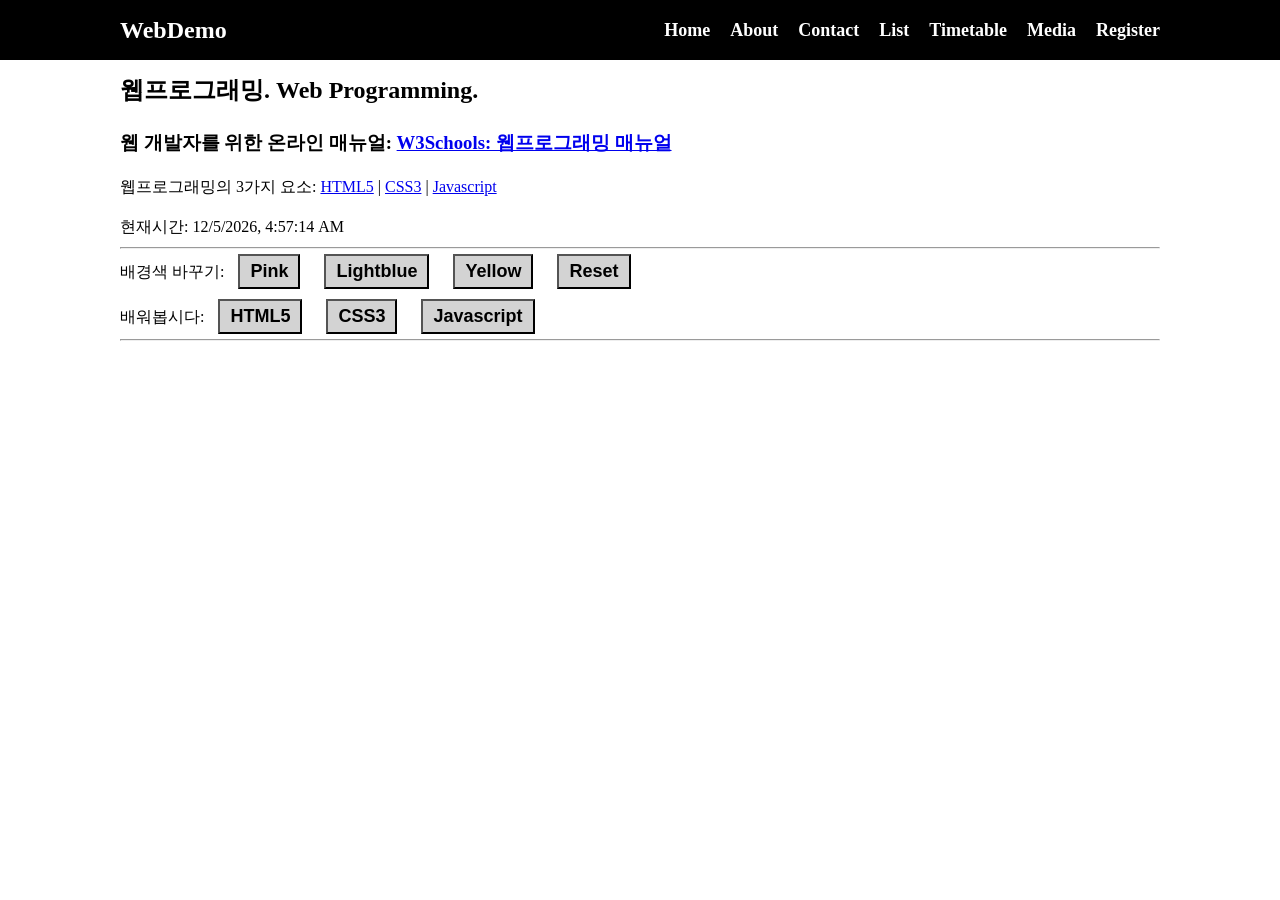
<file: index.html>
<!doctype html>
<html lang="en">
  <head>
    <meta charset="UTF-8" />
    <meta http-equiv="X-UA-Compatible" content="IE=edge" />
    <meta name="viewport" content="width=device-width, initial-scale=1.0" />
    <title>웹프로그래밍 데모</title>
    <link rel="stylesheet" href="style.css" />
  </head>
  <body>
    <nav class="navbar">
      <div class="container">
        <div class="logo">WebDemo</div>
        <ul class="nav">
          <li><a href="index.html">Home</a></li>
          <li><a href="about.html">About</a></li>
          <li><a href="contact.html">Contact</a></li>
          <li><a href="list.html">List</a></li>
          <li><a href="timetable.html">Timetable</a></li>
          <li><a href="media.html">Media</a></li>
          <li><a href="register.html">Register</a></li>
        </ul>
      </div>
    </nav>

    <!--메인 섹션-->
    <section class="main">
      <div class="container">
        <h1>웹프로그래밍. Web Programming.</h1>

        <h3>
          웹 개발자를 위한 온라인 매뉴얼:
          <a href="https://www.w3schools.com/"
            >W3Schools: 웹프로그래밍 매뉴얼</a
          >
        </h3>

        <p>
          웹프로그래밍의 3가지 요소:
          <a href="https://www.w3schools.com/html/default.asp">HTML5</a> |
          <a href="https://www.w3schools.com/css/default.asp">CSS3</a> |
          <a href="https://www.w3schools.com/js/default.asp">Javascript</a>
        </p>

        <p>현재시간: <span id="time"></span></p>
        <hr />
        <p>
          배경색 바꾸기:
          <button onclick="pink()">Pink</button>
          <button onclick="lightblue()">Lightblue</button>
          <button onclick="yellow()">Yellow</button>
          <button onclick="reset()">Reset</button>
        </p>
        <p>
          배워봅시다:
          <button onmouseover="showhtml()" onmouseout="hide()">HTML5</button>
          <button onmouseover="showcss()" onmouseout="hide()">CSS3</button>
          <button onmouseover="showjs()" onmouseout="hide()">Javascript</button>
        </p>
        <hr />
        <br />
        <div>
          <img id="fig" height="200px" />
          <p id="desc"></p>
        </div>
      </div>
    </section>

    <script src="main.js"></script>
  </body>
</html>
</file>
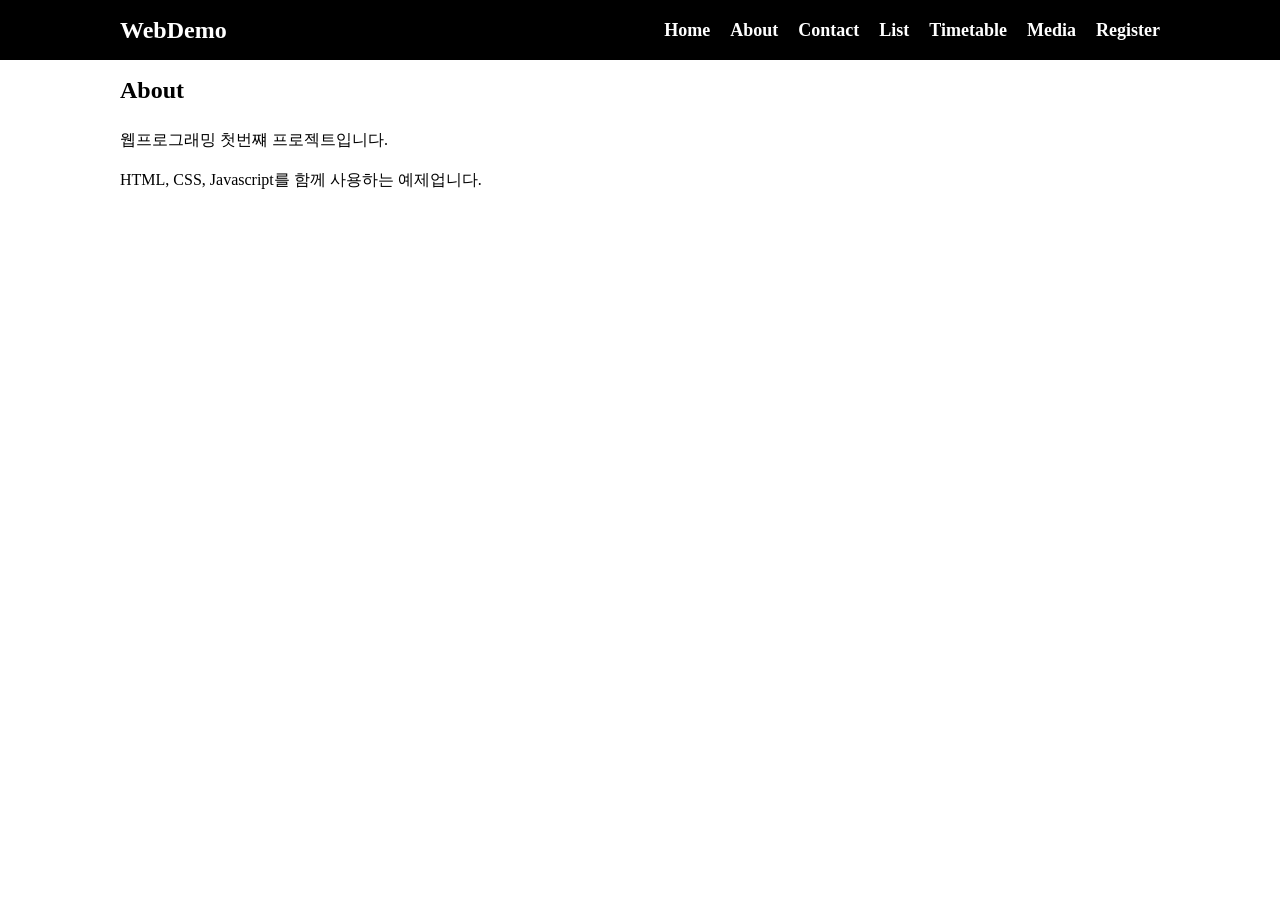
<file: about.html>
<!doctype html>
<html lang="en">
  <head>
    <meta charset="UTF-8" />
    <meta http-equiv="X-UA-Compatible" content="IE=edge" />
    <meta name="viewport" content="width=device-width, initial-scale=1.0" />
    <title>웹프로그래밍 데모</title>
    <link rel="stylesheet" href="style.css" />
  </head>
  <body>
    <nav class="navbar">
      <div class="container">
        <div class="logo">WebDemo</div>
        <ul class="nav">
          <li><a href="index.html">Home</a></li>
          <li><a href="about.html">About</a></li>
          <li><a href="contact.html">Contact</a></li>
          <li><a href="list.html">List</a></li>
          <li><a href="timetable.html">Timetable</a></li>
          <li><a href="media.html">Media</a></li>
          <li><a href="register.html">Register</a></li>
        </ul>
      </div>
    </nav>

    <section class="main">
      <div class="container">
        <h1>About</h1>
        <p>웹프로그래밍 첫번쨰 프로젝트입니다.</p>
        <p>HTML, CSS, Javascript를 함께 사용하는 예제업니다.</p>
      </div>
    </section>

    <script src="main.js"></script>
  </body>
</html>
</file>
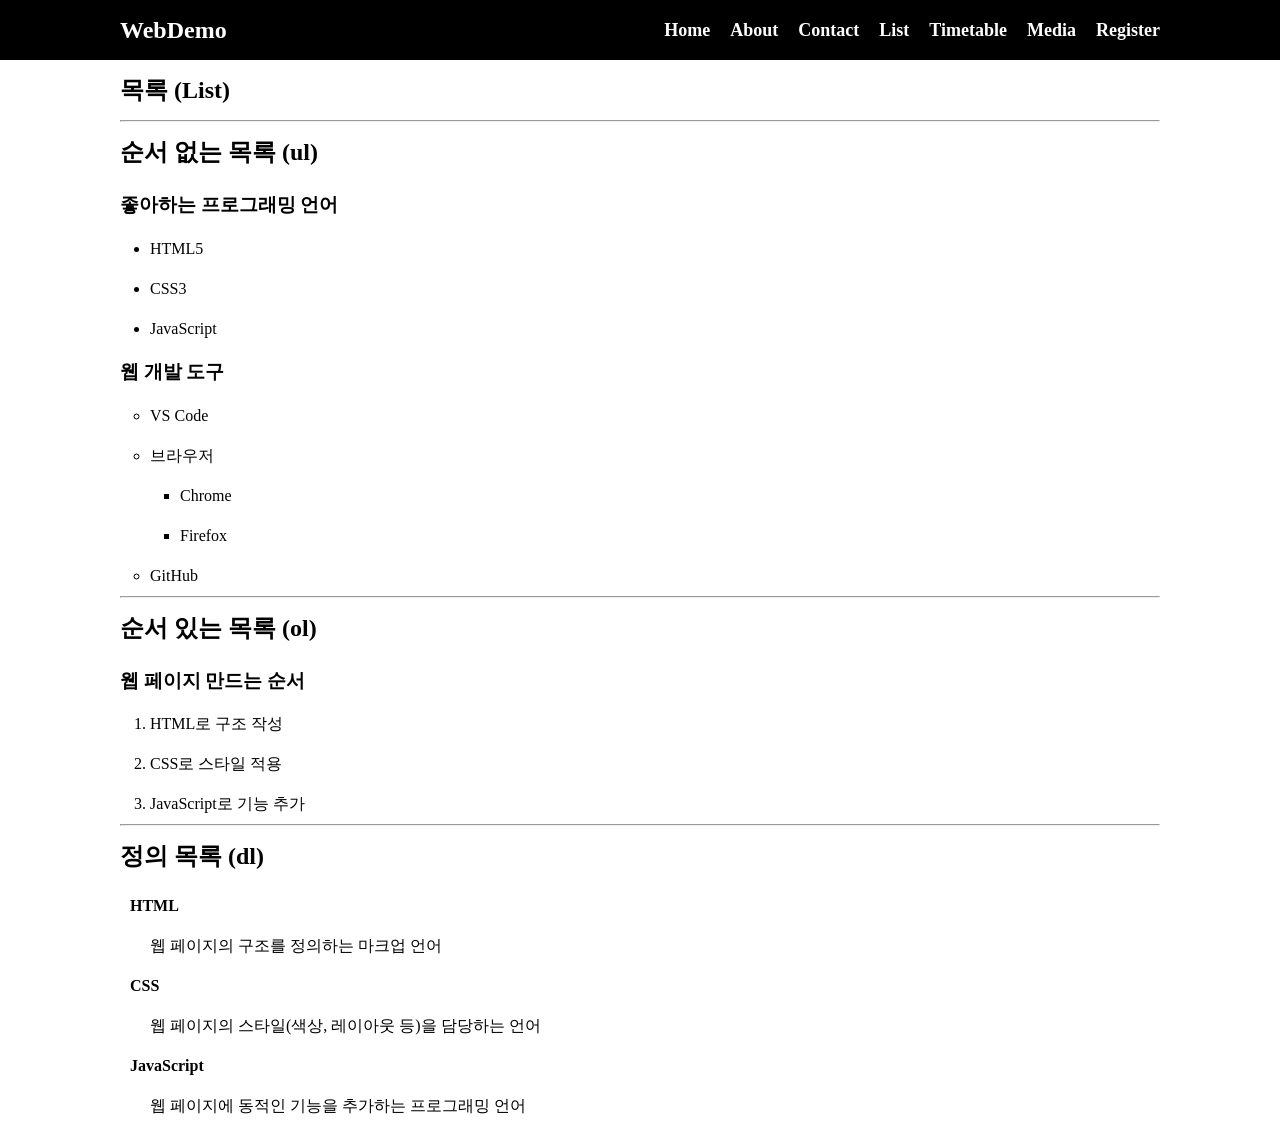
<file: list.html>
<!doctype html>
<html lang="en">
  <head>
    <meta charset="UTF-8" />
    <meta http-equiv="X-UA-Compatible" content="IE=edge" />
    <meta name="viewport" content="width=device-width, initial-scale=1.0" />
    <title>웹프로그래밍 데모</title>
    <link rel="stylesheet" href="style.css" />
  </head>
  <body>
    <nav class="navbar">
      <div class="container">
        <div class="logo">WebDemo</div>
        <ul class="nav">
          <li><a href="index.html">Home</a></li>
          <li><a href="about.html">About</a></li>
          <li><a href="contact.html">Contact</a></li>
          <li><a href="list.html">List</a></li>
          <li><a href="timetable.html">Timetable</a></li>
          <li><a href="media.html">Media</a></li>
          <li><a href="register.html">Register</a></li>
        </ul>
      </div>
    </nav>

    <section class="main">
      <div class="container">
        <h1>목록 (List)</h1>
        <hr />

        <h2>순서 없는 목록 (ul)</h2>
        <h3>좋아하는 프로그래밍 언어</h3>
        <ul style="list-style-type: disc; padding-left: 30px;">
          <li>HTML5</li>
          <li>CSS3</li>
          <li>JavaScript</li>
        </ul>

        <h3>웹 개발 도구</h3>
        <ul style="list-style-type: circle; padding-left: 30px;">
          <li>VS Code</li>
          <li>
            브라우저
            <ul style="list-style-type: square; padding-left: 30px;">
              <li>Chrome</li>
              <li>Firefox</li>
            </ul>
          </li>
          <li>GitHub</li>
        </ul>

        <hr />

        <h2>순서 있는 목록 (ol)</h2>
        <h3>웹 페이지 만드는 순서</h3>
        <ol style="padding-left: 30px;">
          <li>HTML로 구조 작성</li>
          <li>CSS로 스타일 적용</li>
          <li>JavaScript로 기능 추가</li>
        </ol>

        <hr />

        <h2>정의 목록 (dl)</h2>
        <dl style="padding-left: 10px;">
          <dt><strong>HTML</strong></dt>
          <dd style="margin-left: 20px;">웹 페이지의 구조를 정의하는 마크업 언어</dd>
          <dt><strong>CSS</strong></dt>
          <dd style="margin-left: 20px;">웹 페이지의 스타일(색상, 레이아웃 등)을 담당하는 언어</dd>
          <dt><strong>JavaScript</strong></dt>
          <dd style="margin-left: 20px;">웹 페이지에 동적인 기능을 추가하는 프로그래밍 언어</dd>
        </dl>
      </div>
    </section>

    <script src="main.js"></script>
  </body>
</html>
</file>
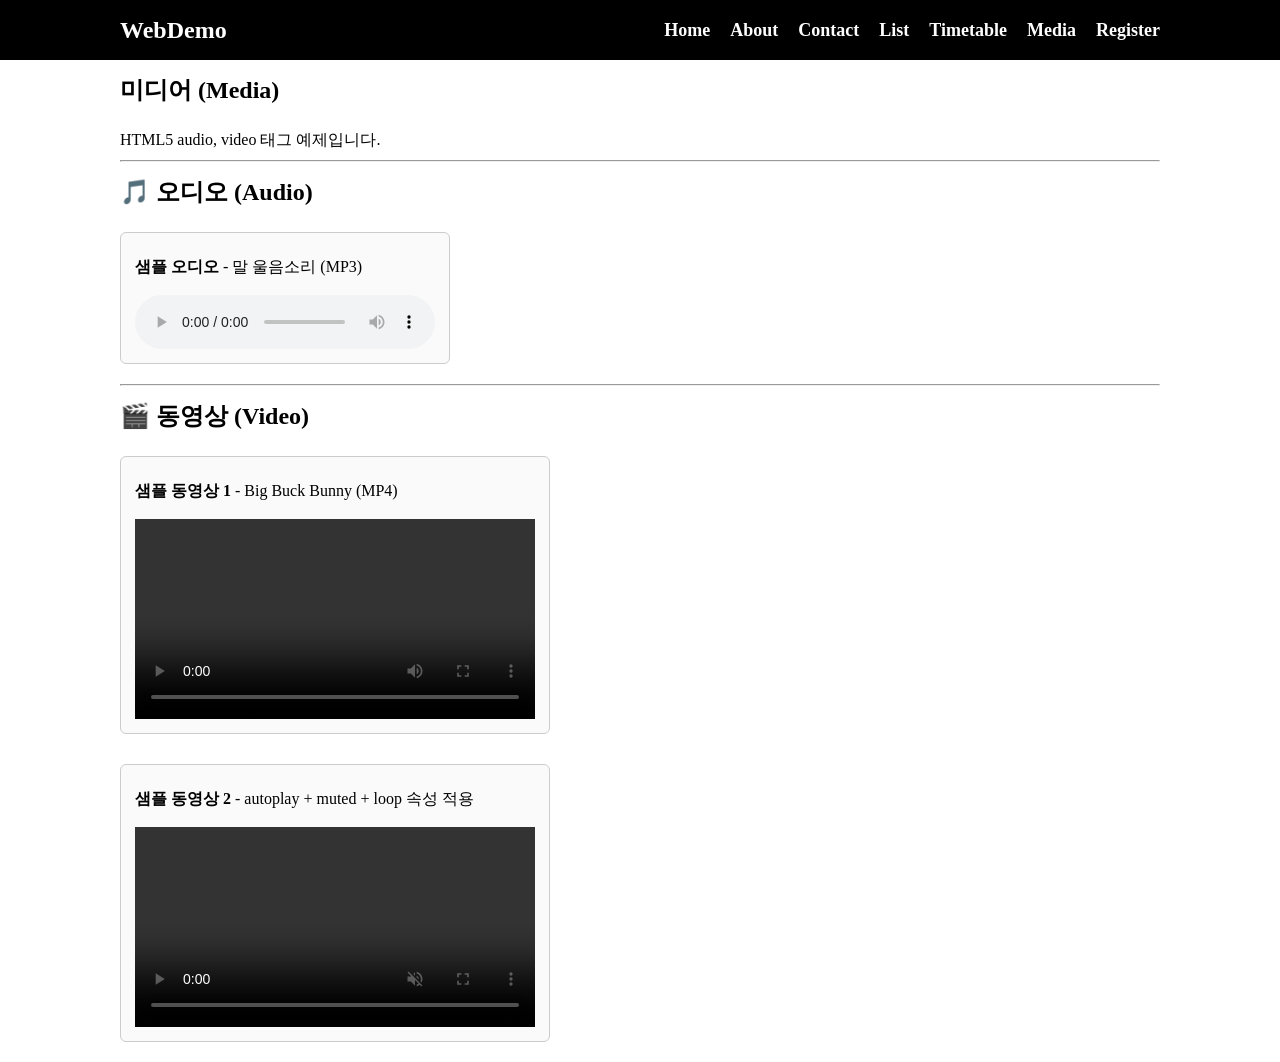
<file: media.html>
<!doctype html>
<html lang="en">
  <head>
    <meta charset="UTF-8" />
    <meta http-equiv="X-UA-Compatible" content="IE=edge" />
    <meta name="viewport" content="width=device-width, initial-scale=1.0" />
    <title>웹프로그래밍 데모</title>
    <link rel="stylesheet" href="style.css" />
    <style>
      .media-box {
        margin: 10px 0 20px 0;
        padding: 14px;
        border: 1px solid #ccc;
        border-radius: 6px;
        background-color: #fafafa;
        display: inline-block;
      }
      audio, video {
        display: block;
        margin-top: 8px;
      }
    </style>
  </head>
  <body>
    <nav class="navbar">
      <div class="container">
        <div class="logo">WebDemo</div>
        <ul class="nav">
          <li><a href="index.html">Home</a></li>
          <li><a href="about.html">About</a></li>
          <li><a href="contact.html">Contact</a></li>
          <li><a href="list.html">List</a></li>
          <li><a href="timetable.html">Timetable</a></li>
          <li><a href="media.html">Media</a></li>
          <li><a href="register.html">Register</a></li>
        </ul>
      </div>
    </nav>

    <section class="main">
      <div class="container">
        <h1>미디어 (Media)</h1>
        <p>HTML5 audio, video 태그 예제입니다.</p>
        <hr />

        <h2>🎵 오디오 (Audio)</h2>

        <div class="media-box">
          <p><strong>샘플 오디오</strong> - 말 울음소리 (MP3)</p>
          <audio controls>
            <source src="https://www.w3schools.com/html/horse.mp3" type="audio/mpeg" />
            이 브라우저는 audio 태그를 지원하지 않습니다.
          </audio>
        </div>

        <br />


        <hr />

        <h2>🎬 동영상 (Video)</h2>

        <div class="media-box">
          <p><strong>샘플 동영상 1</strong> - Big Buck Bunny (MP4)</p>
          <video width="400" controls>
            <source src="https://www.w3schools.com/html/mov_bbb.mp4" type="video/mp4" />
            <source src="https://www.w3schools.com/html/mov_bbb.ogg" type="video/ogg" />
            이 브라우저는 video 태그를 지원하지 않습니다.
          </video>
        </div>

        <br />

        <div class="media-box">
          <p><strong>샘플 동영상 2</strong> - autoplay + muted + loop 속성 적용</p>
          <video width="400" autoplay muted loop controls>
            <source src="https://www.w3schools.com/html/movie.mp4" type="video/mp4" />
            이 브라우저는 video 태그를 지원하지 않습니다.
          </video>
        </div>
      </div>
    </section>

    <script src="main.js"></script>
  </body>
</html>
</file>
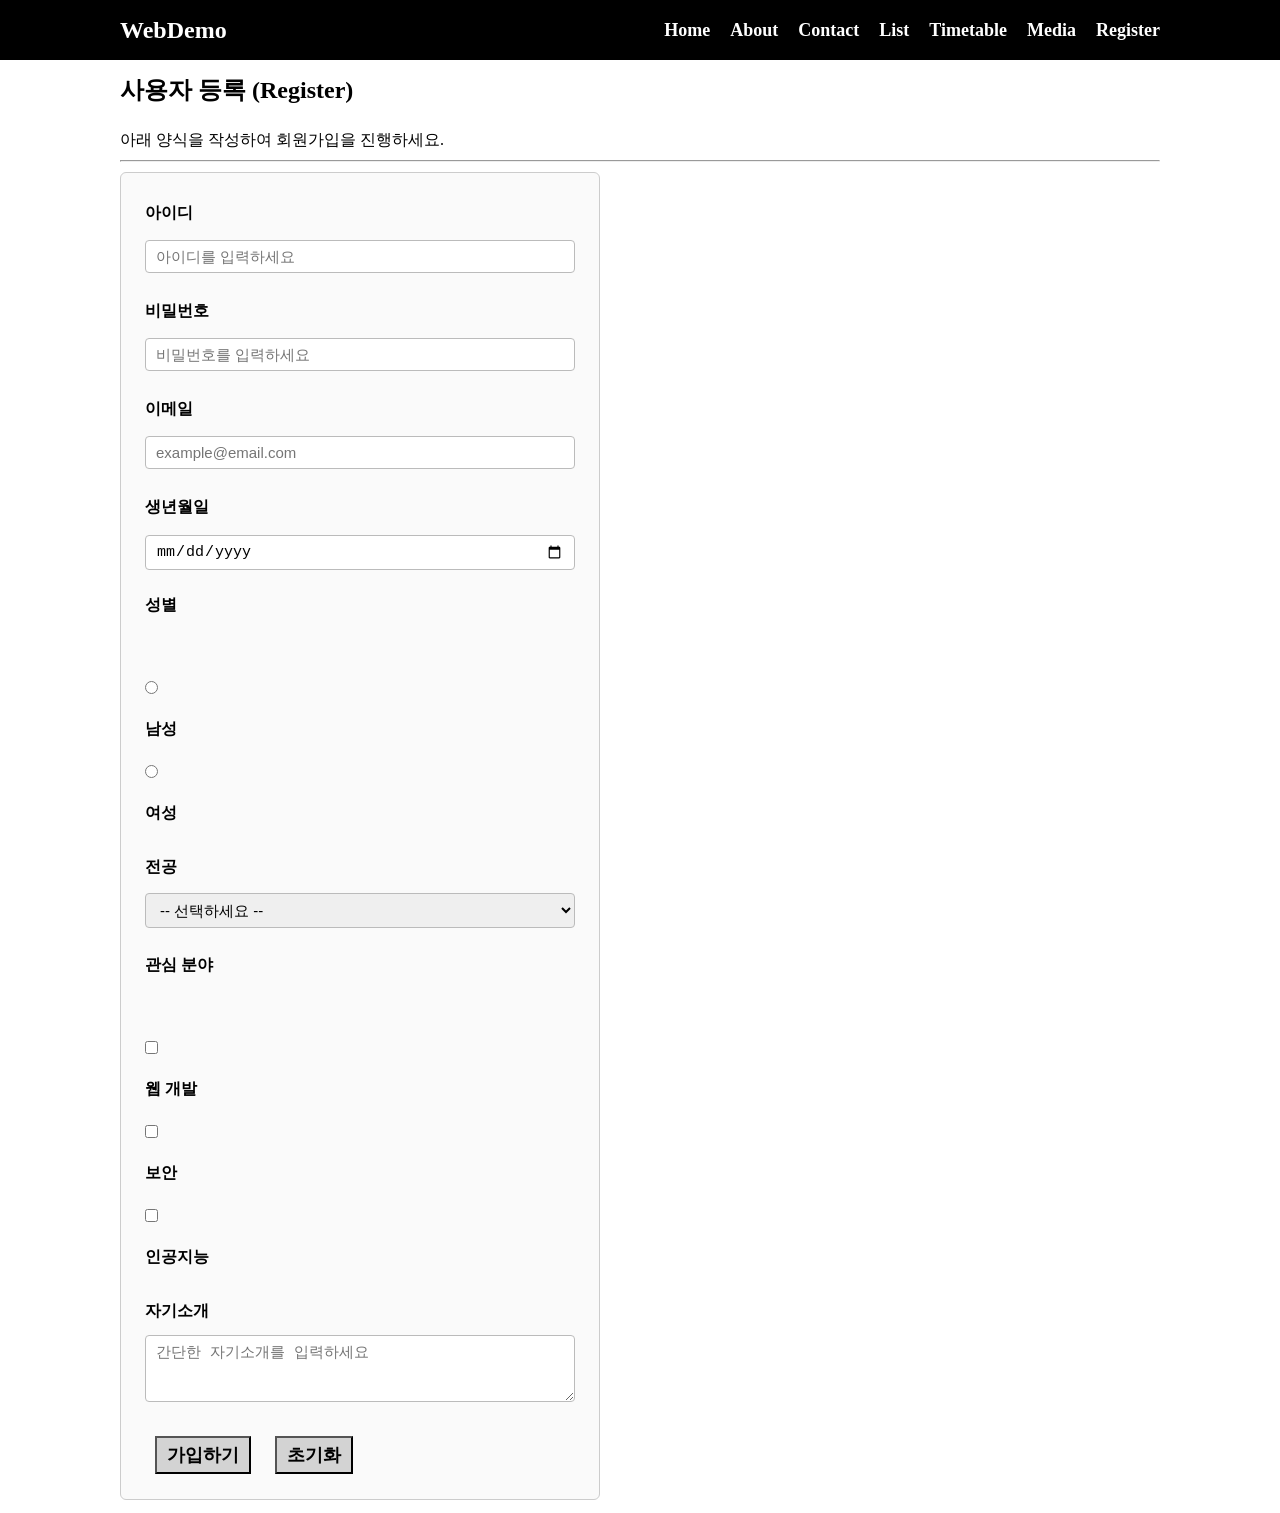
<file: register.html>
<!doctype html>
<html lang="en">
  <head>
    <meta charset="UTF-8" />
    <meta http-equiv="X-UA-Compatible" content="IE=edge" />
    <meta name="viewport" content="width=device-width, initial-scale=1.0" />
    <title>웹프로그래밍 데모</title>
    <link rel="stylesheet" href="style.css" />
    <style>
      .form-box {
        max-width: 480px;
        margin: 10px 0;
        padding: 20px 24px;
        border: 1px solid #ccc;
        border-radius: 6px;
        background-color: #fafafa;
      }
      .form-group {
        margin-bottom: 14px;
      }
      .form-group label {
        display: block;
        margin-bottom: 4px;
        font-weight: bold;
      }
      .form-group input[type="text"],
      .form-group input[type="password"],
      .form-group input[type="email"],
      .form-group input[type="date"],
      .form-group select,
      .form-group textarea {
        width: 100%;
        padding: 7px 10px;
        border: 1px solid #bbb;
        border-radius: 4px;
        font-size: 15px;
        box-sizing: border-box;
      }
      .form-group input[type="radio"],
      .form-group input[type="checkbox"] {
        margin-right: 5px;
      }
      .inline-label {
        font-weight: normal;
        margin-right: 14px;
      }
    </style>
  </head>
  <body>
    <nav class="navbar">
      <div class="container">
        <div class="logo">WebDemo</div>
        <ul class="nav">
          <li><a href="index.html">Home</a></li>
          <li><a href="about.html">About</a></li>
          <li><a href="contact.html">Contact</a></li>
          <li><a href="list.html">List</a></li>
          <li><a href="timetable.html">Timetable</a></li>
          <li><a href="media.html">Media</a></li>
          <li><a href="register.html">Register</a></li>
        </ul>
      </div>
    </nav>

    <section class="main">
      <div class="container">
        <h1>사용자 등록 (Register)</h1>
        <p>아래 양식을 작성하여 회원가입을 진행하세요.</p>
        <hr />

        <div class="form-box">
          <form action="#" method="post">

            <div class="form-group">
              <label for="username">아이디</label>
              <input type="text" id="username" name="username" placeholder="아이디를 입력하세요" required />
            </div>

            <div class="form-group">
              <label for="password">비밀번호</label>
              <input type="password" id="password" name="password" placeholder="비밀번호를 입력하세요" required />
            </div>

            <div class="form-group">
              <label for="email">이메일</label>
              <input type="email" id="email" name="email" placeholder="example@email.com" required />
            </div>

            <div class="form-group">
              <label for="birth">생년월일</label>
              <input type="date" id="birth" name="birth" />
            </div>

            <div class="form-group">
              <label>성별</label><br />
              <input type="radio" name="gender" value="male" id="male" />
              <label for="male" class="inline-label">남성</label>
              <input type="radio" name="gender" value="female" id="female" />
              <label for="female" class="inline-label">여성</label>
            </div>

            <div class="form-group">
              <label for="major">전공</label>
              <select id="major" name="major">
                <option value="">-- 선택하세요 --</option>
                <option value="cs">컴퓨터공학</option>
                <option value="sw">소프트웨어학</option>
                <option value="sec">정보보호학</option>
              </select>
            </div>

            <div class="form-group">
              <label>관심 분야</label><br />
              <input type="checkbox" name="interest" value="web" id="web" />
              <label for="web" class="inline-label">웹 개발</label>
              <input type="checkbox" name="interest" value="sec" id="sec" />
              <label for="sec" class="inline-label">보안</label>
              <input type="checkbox" name="interest" value="ai" id="ai" />
              <label for="ai" class="inline-label">인공지능</label>
            </div>

            <div class="form-group">
              <label for="intro">자기소개</label>
              <textarea id="intro" name="intro" rows="3" placeholder="간단한 자기소개를 입력하세요"></textarea>
            </div>

            <button type="submit">가입하기</button>
            <button type="reset">초기화</button>

          </form>
        </div>
      </div>
    </section>

    <script src="main.js"></script>
  </body>
</html>
</file>
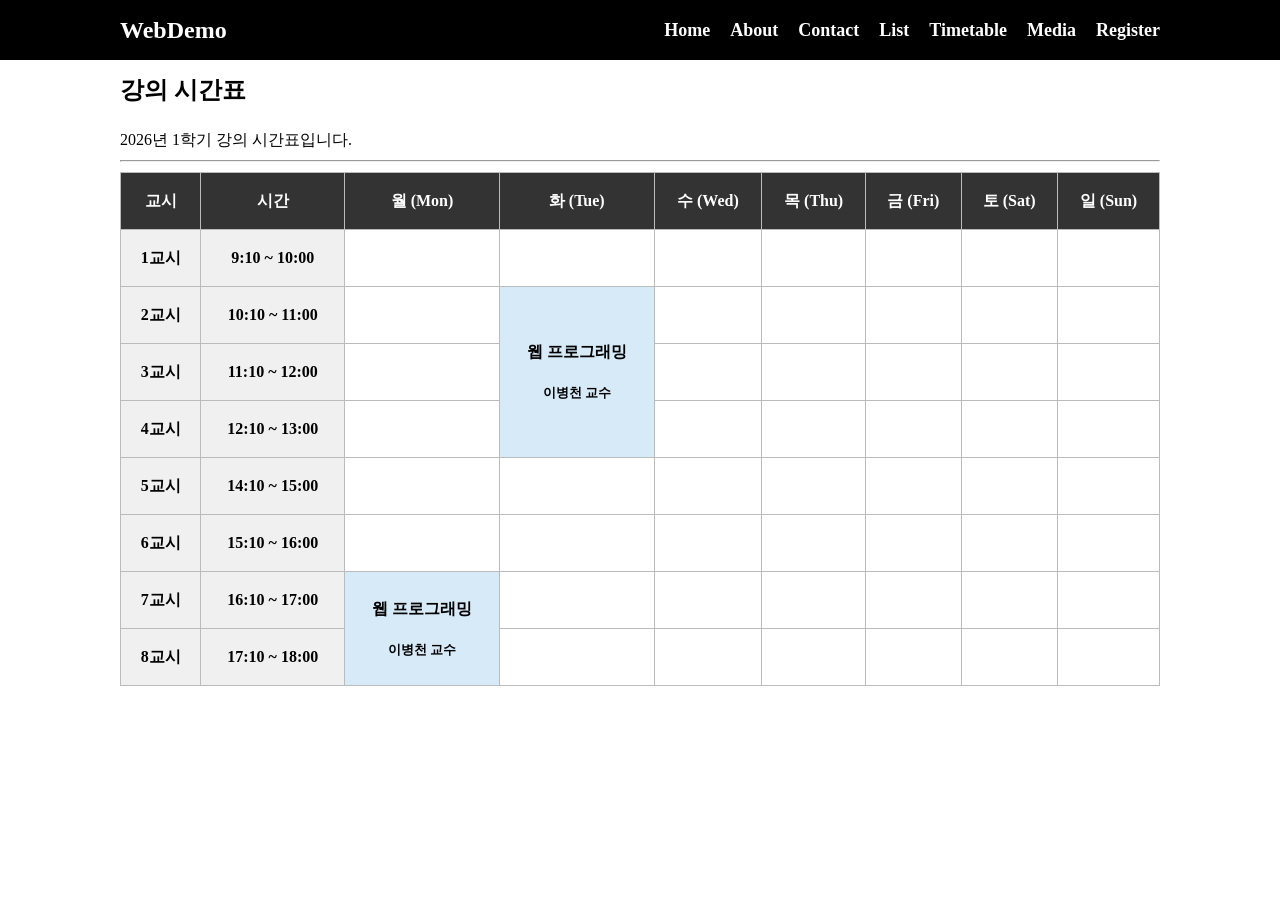
<file: timetable.html>
<!doctype html>
<html lang="en">
  <head>
    <meta charset="UTF-8" />
    <meta http-equiv="X-UA-Compatible" content="IE=edge" />
    <meta name="viewport" content="width=device-width, initial-scale=1.0" />
    <title>웹프로그래밍 데모</title>
    <link rel="stylesheet" href="style.css" />
    <style>
      table {
        border-collapse: collapse;
        width: 100%;
        margin-top: 10px;
      }
      th, td {
        border: 1px solid #bbb;
        padding: 8px 12px;
        text-align: center;
      }
      th {
        background-color: #333;
        color: white;
      }
      td.period {
        background-color: #f0f0f0;
        font-weight: bold;
        white-space: nowrap;
      }
      td.lunch {
        color: gray;
        font-style: italic;
        background-color: #fafafa;
      }
      td.subject {
        background-color: #d6eaf8;
        font-weight: bold;
        vertical-align: middle;
      }
    </style>
  </head>
  <body>
    <nav class="navbar">
      <div class="container">
        <div class="logo">WebDemo</div>
        <ul class="nav">
          <li><a href="index.html">Home</a></li>
          <li><a href="about.html">About</a></li>
          <li><a href="contact.html">Contact</a></li>
          <li><a href="list.html">List</a></li>
          <li><a href="timetable.html">Timetable</a></li>
          <li><a href="media.html">Media</a></li>
          <li><a href="register.html">Register</a></li>
        </ul>
      </div>
    </nav>

    <section class="main">
      <div class="container">
        <h1>강의 시간표</h1>
        <p>2026년 1학기 강의 시간표입니다.</p>
        <hr />

        <table>
          <thead>
            <tr>
              <th>교시</th>
              <th>시간</th>
              <th>월 (Mon)</th>
              <th>화 (Tue)</th>
              <th>수 (Wed)</th>
              <th>목 (Thu)</th>
              <th>금 (Fri)</th>
              <th>토 (Sat)</th>
              <th>일 (Sun)</th>
            </tr>
          </thead>
          <tbody>
            <tr>
              <td class="period">1교시</td>
              <td class="period">9:10 ~ 10:00</td>
              <td></td>
              <td></td>
              <td></td>
              <td></td>
              <td></td>
              <td></td>
              <td></td>
            </tr>
            <tr>
              <td class="period">2교시</td>
              <td class="period">10:10 ~ 11:00</td>
              <td></td>
              <td class="subject" rowspan="3">웹 프로그래밍<br /><small>이병천 교수</small></td>
              <td></td>
              <td></td>
              <td></td>
              <td></td>
              <td></td>
            </tr>
            <tr>
              <td class="period">3교시</td>
              <td class="period">11:10 ~ 12:00</td>
              <td></td>
              <td></td>
              <td></td>
              <td></td>
              <td></td>
              <td></td>
            </tr>
            <tr>
              <td class="period">4교시</td>
              <td class="period">12:10 ~ 13:00</td>
              <td></td>
              <td></td>
              <td></td>
              <td></td>
              <td></td>
              <td></td>
            </tr>
            <tr>
              <td class="period">5교시</td>
              <td class="period">14:10 ~ 15:00</td>
              <td></td>
              <td></td>
              <td></td>
              <td></td>
              <td></td>
              <td></td>
              <td></td>
            </tr>
            <tr>
              <td class="period">6교시</td>
              <td class="period">15:10 ~ 16:00</td>
              <td></td>
              <td></td>
              <td></td>
              <td></td>
              <td></td>
              <td></td>
              <td></td>
            </tr>
            <tr>
              <td class="period">7교시</td>
              <td class="period">16:10 ~ 17:00</td>
              <td class="subject" rowspan="2">웹 프로그래밍<br /><small>이병천 교수</small></td>
              <td></td>
              <td></td>
              <td></td>
              <td></td>
              <td></td>
              <td></td>
            </tr>
            <tr>
              <td class="period">8교시</td>
              <td class="period">17:10 ~ 18:00</td>
              <td></td>
              <td></td>
              <td></td>
              <td></td>
              <td></td>
              <td></td>
            </tr>
          </tbody>
        </table>
      </div>
    </section>

    <script src="main.js"></script>
  </body>
</html>
</file>
<file: style.css>
* {
  box-sizing: border-box;
  padding: 0;
  margin: 0;
}

body {
  font-size: 16px;
  line-height: 1.5;
  color: #333;
  background: white;
}

ul {
  list-style-type: none;
}

.container {
  max-width: 1100px;
  margin: 0 auto;
  padding: 0 30px;
}

.main {
  color: black;
  line-height: 2.5;
}

.navbar {
  background-color: black;
  color: #fff;
  height: 60px;
}

.navbar .container {
  display: flex;
  flex-direction: row;
  justify-content: space-between;
  align-items: center;
  height: 100%;
}

.navbar ul {
  display: flex;
  flex-direction: row;
}

.navbar ul li {
  margin-left: 20px;
}

.navbar .logo {
  font-size: x-large;
  font-weight: bold;
}

.navbar a {
  color: #fff;
  text-decoration: none;
  font-size: 18px;
  font-weight: bold;
}

.navbar a:hover {
  border-bottom: 2px #fff solid;
  color: #ddd;
}

button {
  padding: 5px 10px;
  margin: 5px 10px;
  font-size: large;
  font-weight: bold;
  background-color: lightgrey;
  /* border-radius: 10px;
  border-width: 0px; */
}

button:hover {
  color: red;
  background-color: yellow;
}
</file>
